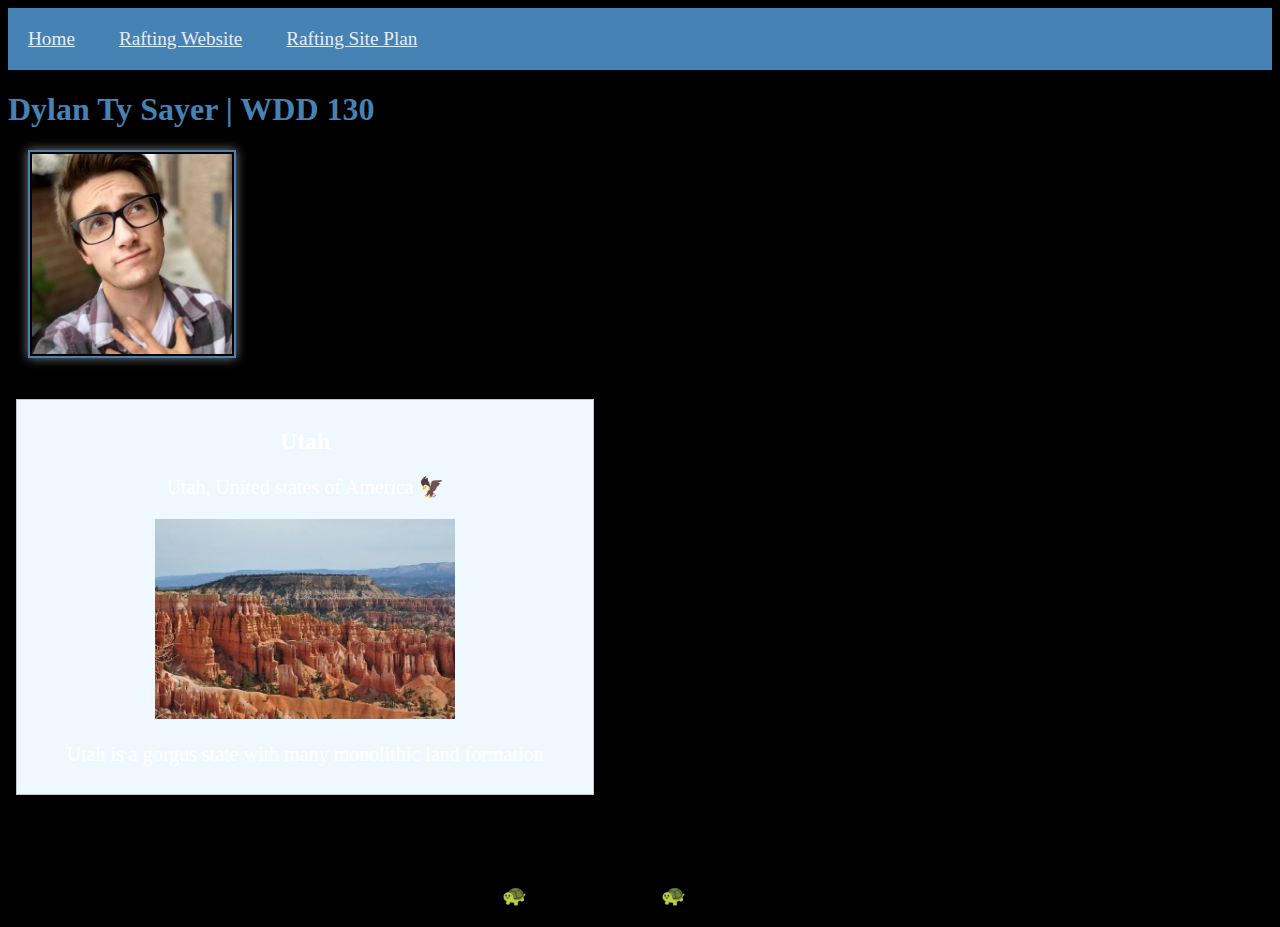
<file: index.html>
<!DOCTYPE html>
<html lang="en-US">
  <head>
    <meta charset="utf-8">
    <meta name="viewport" content="width=device-width,initial-scale=1.0">
    <title>Dylan Ty Sayer | WDD 130</title>
    <meta name="description" content="My name is Dylan, and im making this Web page for my colege class - wdd 130. I'm practicing html and css so I can add the skill to my carriar skill portfolio.">
    <meta name="author" content="Dylan Sayer.">
    <link rel="stylesheet" href="styles/styles.css">
  </head>
  <body>
    <header>
      <nav>
        <a href="#">Home</a>
        <a href="wwr/">Rafting Website</a>
        <a href="wwr/site-plan-rafting.html">Rafting Site Plan</a>
      </nav>
    </header>
    <main>
      <h1>Dylan Ty Sayer | WDD 130</h1>
      <img src="images/profile.webp" alt="Dylan Ty Sayer"  width="200">
      <p>A moto I live by:</p>
      <p>"Speak once, Listen twice as much as you speak, and Think twice as much as you listen."</p>
    </main>
    <aside>
      <h2>Utah</h2>
      <p>Utah, United states of America 🦅</p>
      <img src="images/bryce-canyon.webp" alt="bryce-canyon">
      <p>Utah is a gorgus state with many monolithic land formation</p>
    </aside>
    <footer>
      <p>&copy;2024 🐢 Dylan Ty Sayer 🐢 Utah, United Stats</p>
    </footer>
  </body>
</html>
</file>
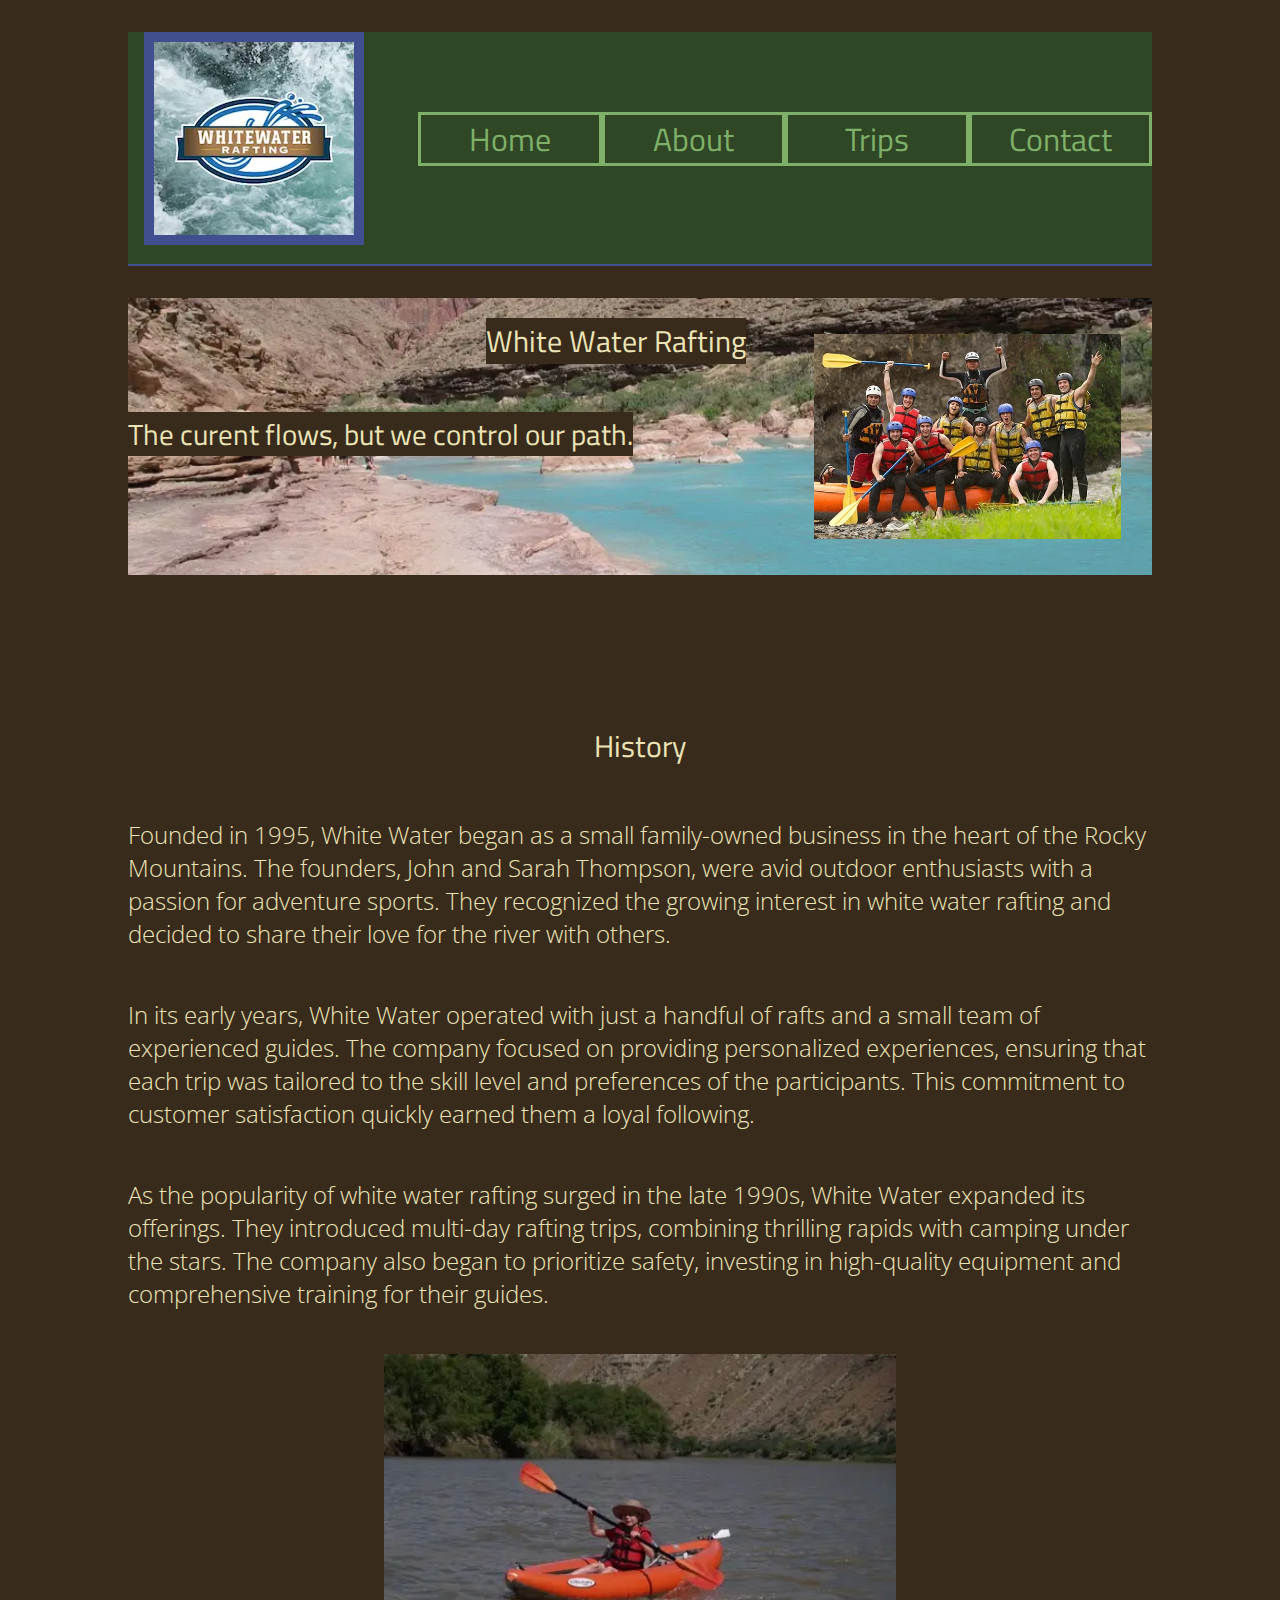
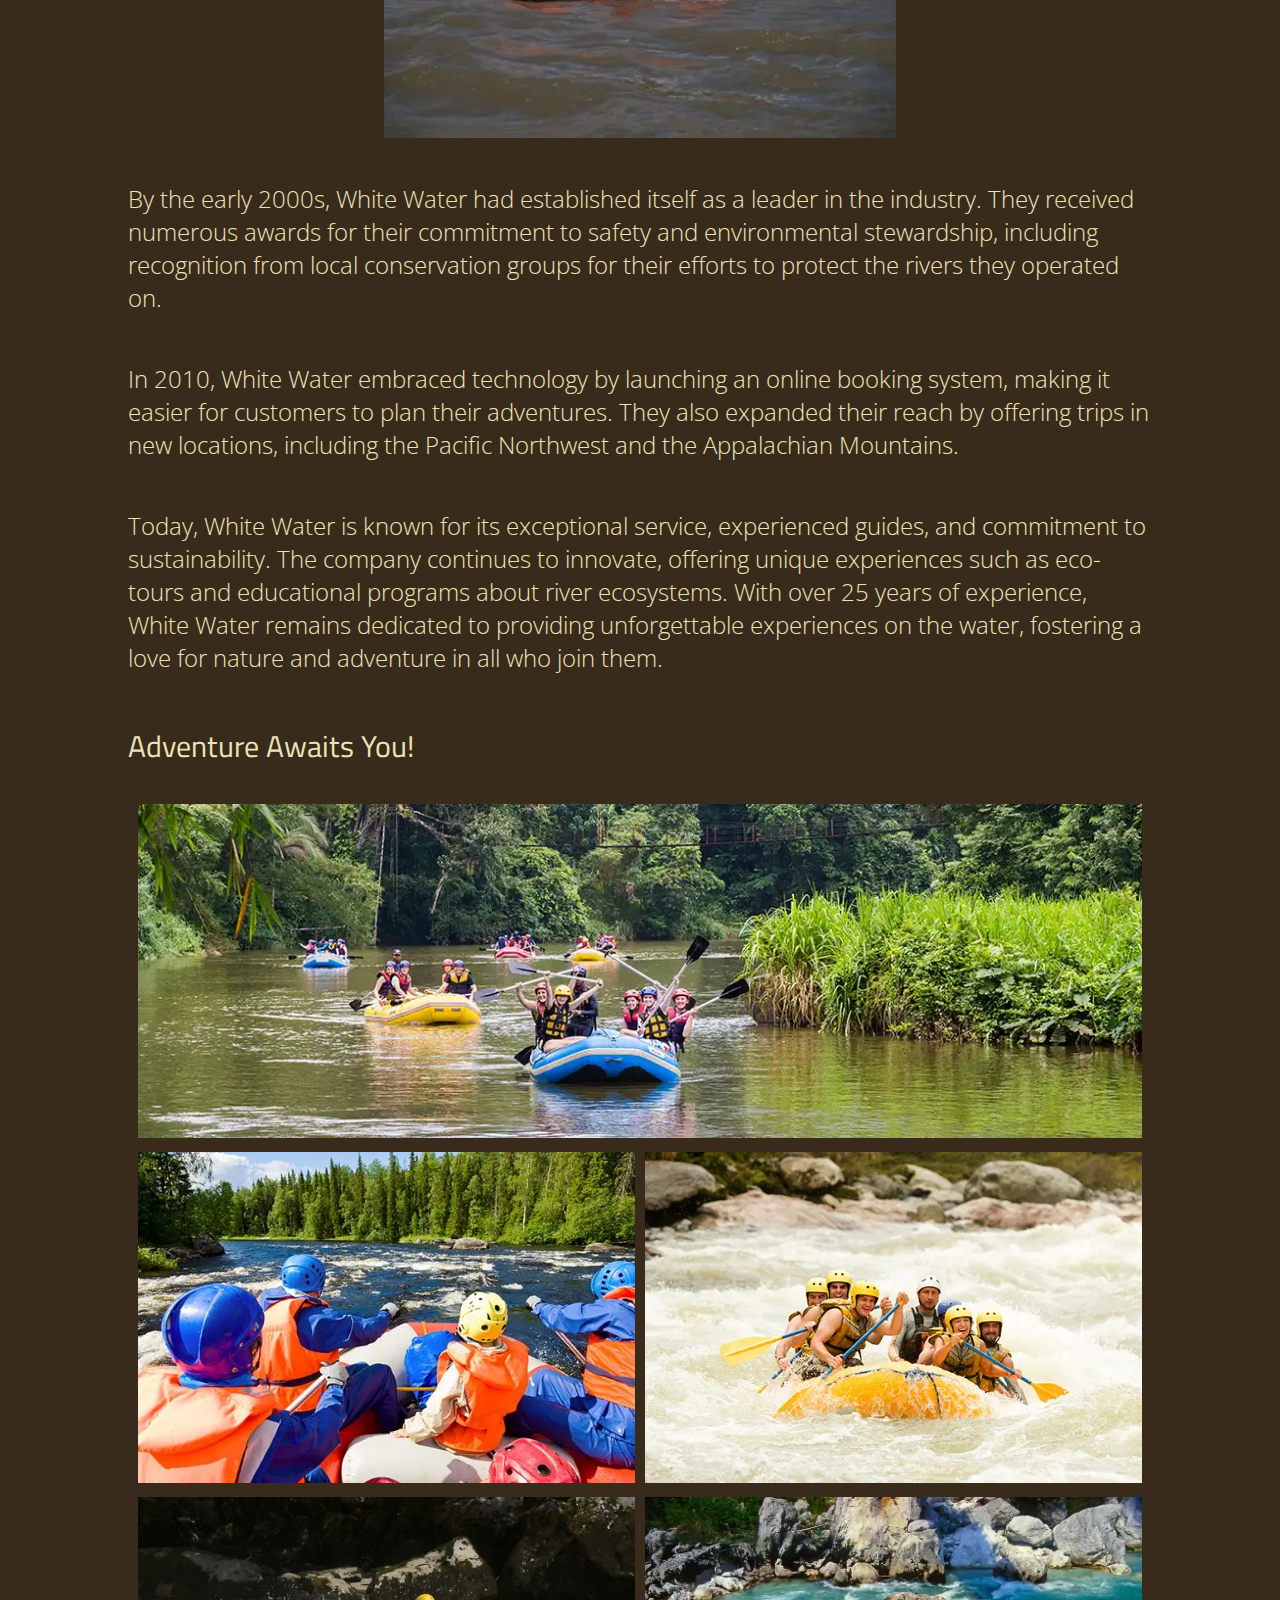
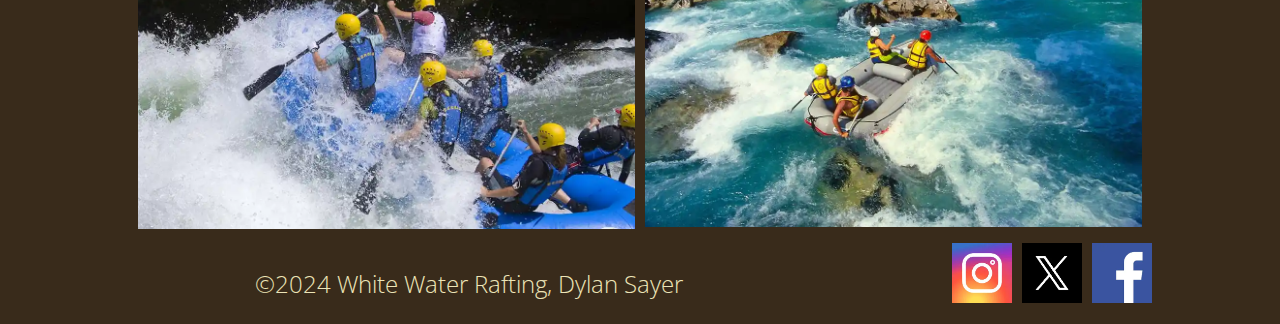
<file: wwr/about.html>
<!DOCTYPE html>
<html lang="en">
<head>
    <meta charset="UTF-8">
    <meta name="viewport" content="width=device-width, initial-scale=1.0">
    <title>About</title>
    <link rel="stylesheet" href="styles/rafting.css">
    <link rel="preconnect" href="https://fonts.googleapis.com">
    <link rel="preconnect" href="https://fonts.gstatic.com" crossorigin>
    <link href="https://fonts.googleapis.com/css2?family=Titillium+Web:ital,wght@0,200;0,300;0,400;0,600;0,700;0,900;1,200;1,300;1,400;1,600;1,700&family=Work+Sans:ital,wght@0,100..900;1,100..900&display=swap" rel="stylesheet">
    <link rel="preconnect" href="https://fonts.googleapis.com">
    <link rel="preconnect" href="https://fonts.gstatic.com" crossorigin>
    <link href="https://fonts.googleapis.com/css2?family=Open+Sans:ital,wght@0,300..800;1,300..800&family=Titillium+Web:ital,wght@0,200;0,300;0,400;0,600;0,700;0,900;1,200;1,300;1,400;1,600;1,700&family=Work+Sans:ital,wght@0,100..900;1,100..900&display=swap" rel="stylesheet">
</head>
<body>
    <header>
        <img src="images/wwr.webp" alt="Wight Water Rafting Logo">
        <nav>        
            <ul class="navigation">
                <li><a href="wwr/index.html">Home</a></li>
                <li><a href="wwr/about.html">About</a></li>
                <li><a href="wwr/trips.html">Trips</a></li>
                <li><a href="wwr/contact.html">Contact</a></li>
            </ul>
        </nav>
    </header>
    <main>
        <div class="hero">
            <img class="scene" src="images/littlecolorado-wide.webp" alt="Little Colorado Wide">
            <h1>White Water Rafting</h1>
            <article> 
                <img class="happy-cliant" src="images/happy-cliant.webp" alt="happy-cliant"> 
                <h2>The curent flows, but we control our path.</h2>
            </article>
        </div>
        <section class="section1">
            <h2>History</h2>
            <p>Founded in 1995, White Water began as a small family-owned business in the heart of the Rocky Mountains.
                 The founders, John and Sarah Thompson, were avid outdoor enthusiasts with a passion for adventure sports.
                  They recognized the growing interest in white water rafting and decided to share their love for the river with others.</p>
            <p>In its early years, White Water operated with just a handful of rafts and a small team of experienced guides. 
                The company focused on providing personalized experiences, ensuring that each trip was tailored to the skill level and preferences of the participants. 
                This commitment to customer satisfaction quickly earned them a loyal following.</p>
            <p>As the popularity of white water rafting surged in the late 1990s, White Water expanded its offerings. 
                They introduced multi-day rafting trips, combining thrilling rapids with camping under the stars. 
                The company also began to prioritize safety, investing in high-quality equipment and comprehensive training for their guides.</p>
                <img src="images/showcase/single-kiyack.webp" alt="single-kiyack">
            <p>By the early 2000s, White Water had established itself as a leader in the industry. 
                They received numerous awards for their commitment to safety and environmental stewardship,
                 including recognition from local conservation groups for their efforts to protect the rivers they operated on.</p>
            <p>In 2010, White Water embraced technology by launching an online booking system, making it easier for customers to plan their adventures.
                 They also expanded their reach by offering trips in new locations, including the Pacific Northwest and the Appalachian Mountains.</p>
                <p>Today, White Water is known for its exceptional service, experienced guides, and commitment to sustainability. 
                    The company continues to innovate, offering unique experiences such as eco-tours and educational programs about river ecosystems. 
                    With over 25 years of experience, White Water remains dedicated to providing unforgettable experiences on the water, 
                    fostering a love for nature and adventure in all who join them.</p> 
        </section>
        <section class="section2">
            <h2>Adventure Awaits You!</h2>
            <div class="grid-contaner">
                <div class="grid-item-1"><img src="images/showcase/lazy-river.webp" alt="lazy-river"></div>
                <div class="grid-item-2"><img src="images/showcase/rafting-1st-person.webp" alt="first person view"></div>
                <div class="grid-item-3"><img src="images/showcase/rafting-yellow.webp" alt="front on view"></div>
                <div class="grid-item-4"><img src="images/showcase/rafting-intence.webp" alt="intence rafting"></div>
                <div class="grid-item-5"><img src="images/showcase/rafting-top-down.webp" alt="top down view"></div>   
            </div>  
        </section>  
    </main>
    <footer>
        <p>&copy;2024 White Water Rafting, Dylan Sayer</p>
        <nav class="sociallinks">
            <a href="https://facebook.com">
                <img src="images/social-logos/facebook-logo.webp" alt="Facebook">
            </a>
            <a href="https://twitter.com">
                <img src="images/social-logos/x-logo.webp" alt="X">
            </a>
            <a href="https://instagram.com">
                <img src="images/social-logos/instagram-logo.webp" alt="Instagram">
            </a>
        </nav>
    </footer>
</body>
</html>
</file>
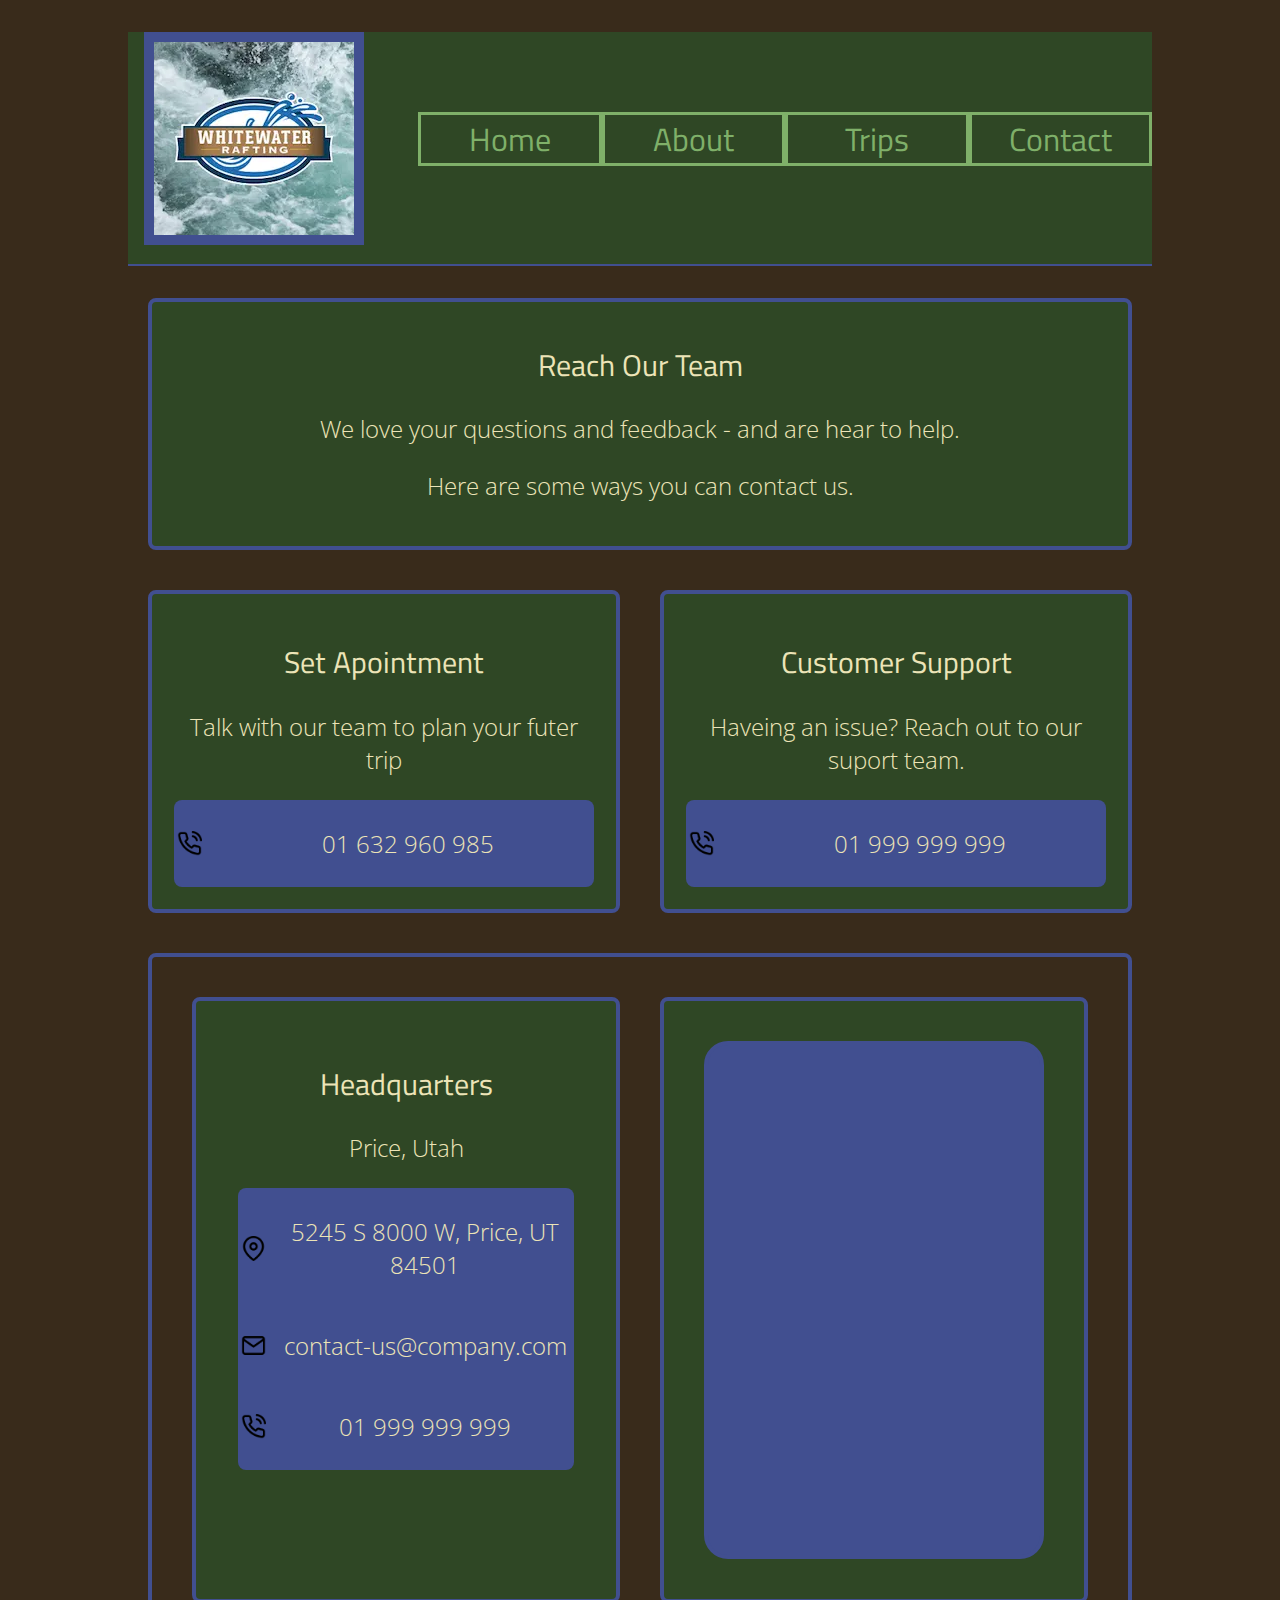
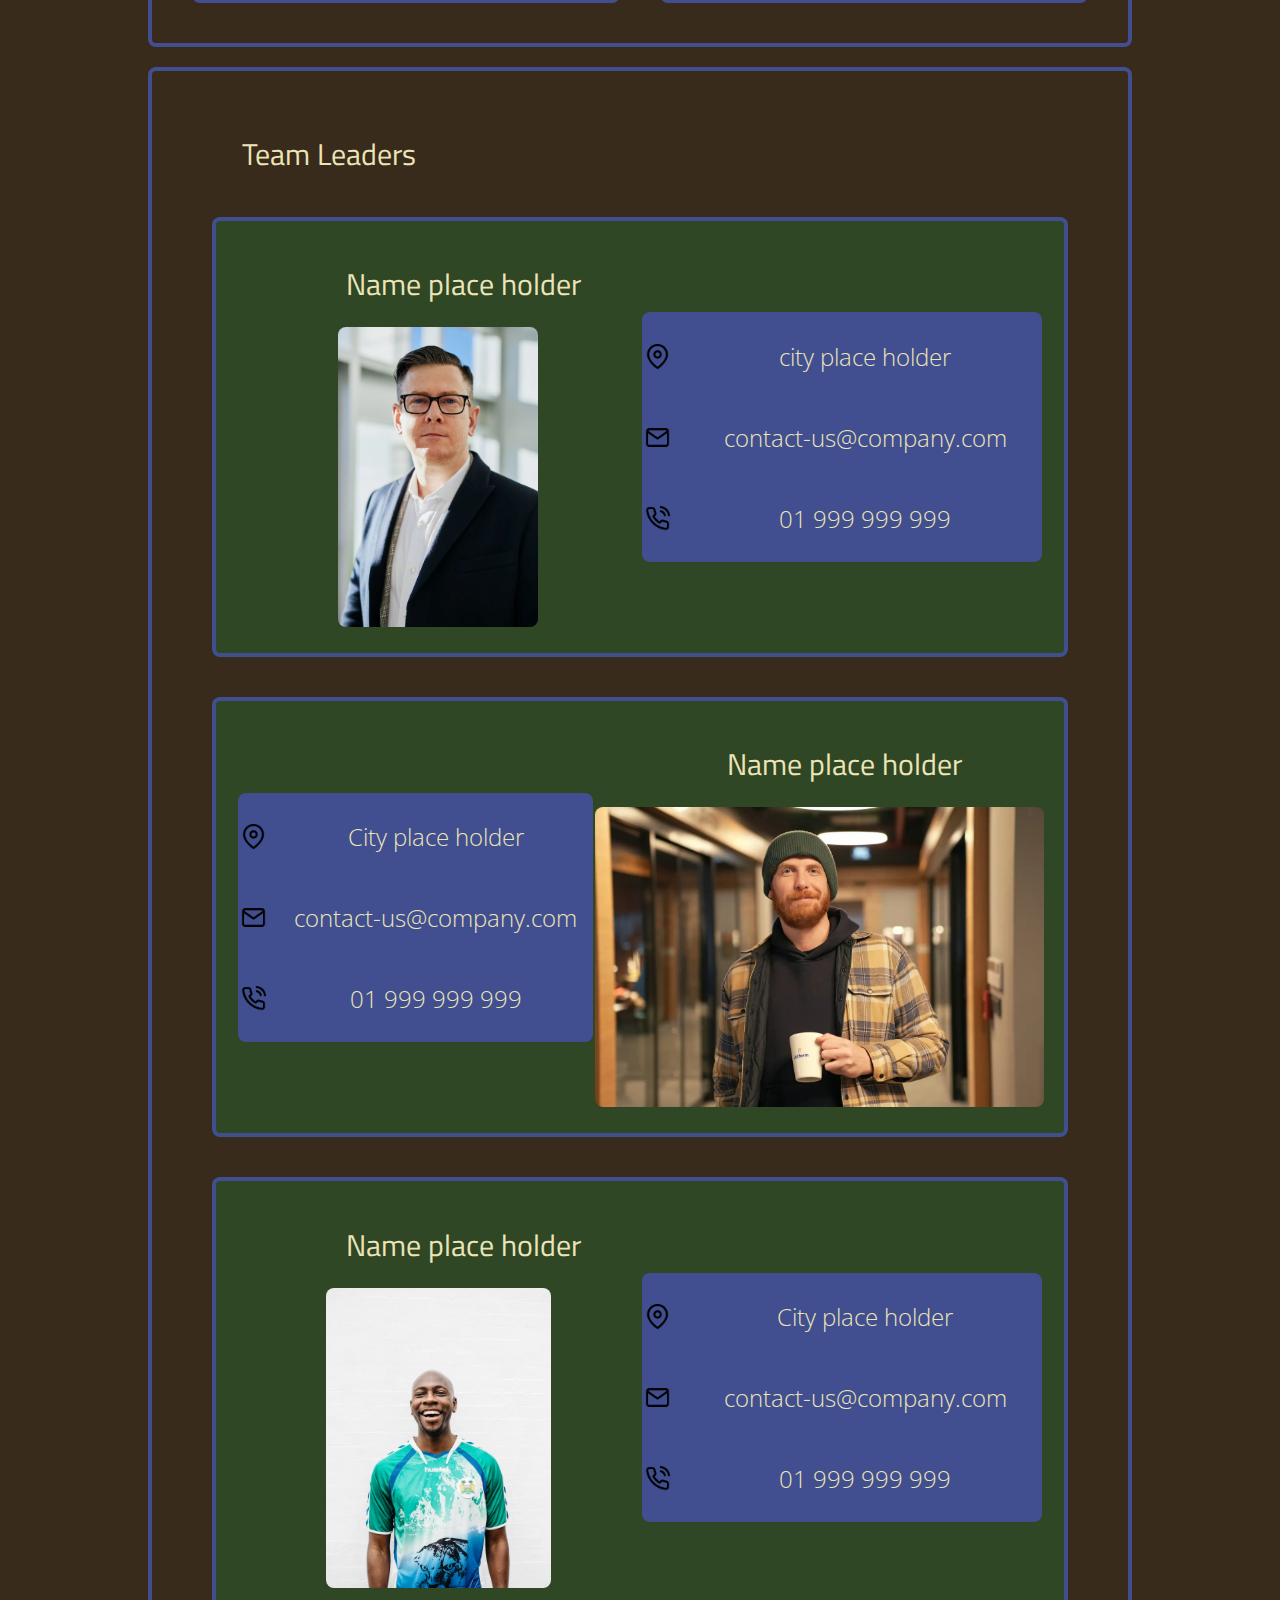
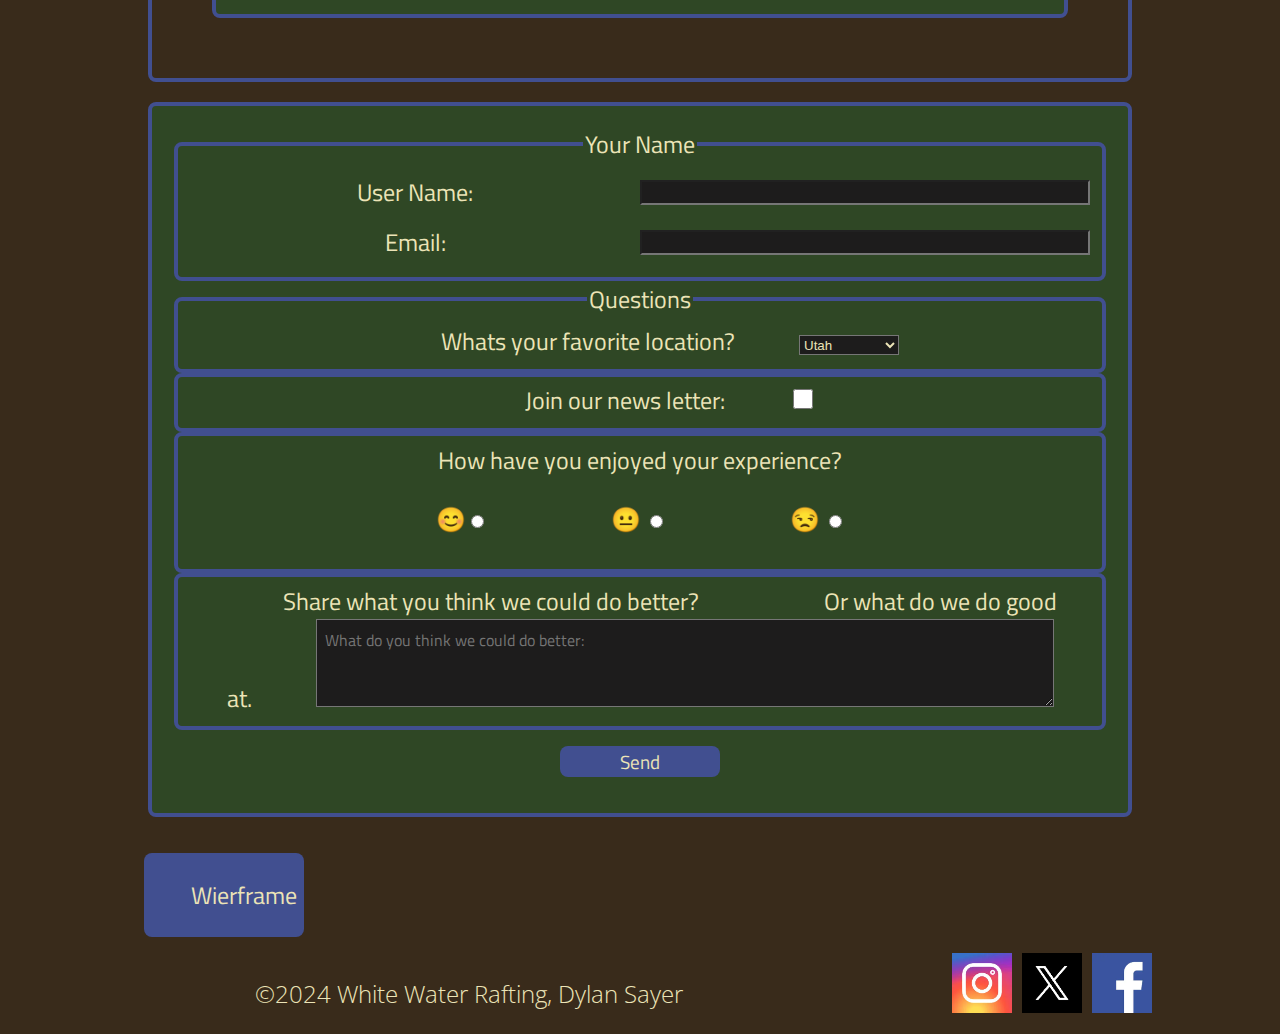
<file: wwr/contact.html>
<!DOCTYPE html>
<html lang="en">
<head>
    <meta charset="UTF-8">
    <meta name="viewport" content="width=device-width, initial-scale=1.0">
    <title>Contact Wight Water Rafting</title>
    <link rel="stylesheet" href="styles/rafting.css">
    <link rel="preconnect" href="https://fonts.googleapis.com">
    <link rel="preconnect" href="https://fonts.gstatic.com" crossorigin>
    <link href="https://fonts.googleapis.com/css2?family=Titillium+Web:ital,wght@0,200;0,300;0,400;0,600;0,700;0,900;1,200;1,300;1,400;1,600;1,700&family=Work+Sans:ital,wght@0,100..900;1,100..900&display=swap" rel="stylesheet">
    <link rel="preconnect" href="https://fonts.googleapis.com">
    <link rel="preconnect" href="https://fonts.gstatic.com" crossorigin>
    <link href="https://fonts.googleapis.com/css2?family=Open+Sans:ital,wght@0,300..800;1,300..800&family=Titillium+Web:ital,wght@0,200;0,300;0,400;0,600;0,700;0,900;1,200;1,300;1,400;1,600;1,700&family=Work+Sans:ital,wght@0,100..900;1,100..900&display=swap" rel="stylesheet">
</head>
<body>
    <header>
        <img src="images/wwr.webp" alt="Wight Water Rafting Logo">
        <nav>        
            <ul class="navigation">
                <li><a href="wwr/index.html">Home</a></li>
                <li><a href="wwr/about.html">About</a></li>
                <li><a href="wwr/trips.html">Trips</a></li>
                <li><a href="wwr/contact.html">Contact</a></li>
            </ul>
        </nav>
    </header>
    <main>
        <div class="box box1">
            <h1>Reach Our Team</h1>
            <p>We love your questions and feedback - and are hear to help.</p>
            <p>Here are some ways you can contact us.</p>
        </div>  
    </main>
    <div class="contact-initial">
        <div class="box box2">
            <h2>Set Apointment</h2>
            <p>Talk with our team to plan your futer trip</p>
            <div class="inner-box inner-box1">
                <img src="images/icons/phone.webp" alt="phone">
                <p>01 632 960 985</p>
            </div>    
        </div>
        <div class="box box3">
            <h2>Customer Support</h2>
            <p>Haveing an issue? Reach out to our suport team.</p>
            <div class="inner-box inner-box2">
                <img src="images/icons/phone.webp" alt="phone">
                <p>01 999 999 999</p>   
            </div>
            
        </div>
    </div>
    <div class="headquarters">       
        <div class="location">
            <h1>Headquarters</h1>
            <p>Price, Utah</p>
            <div class="inner-box inner-box3">
                <img src="images/icons/map-icon.webp" alt="map-icon">
                <p>5245 S 8000 W, Price, UT 84501</p>
                <img src="images/icons/email.webp" alt="email">
                <p>contact-us@company.com</p>
                <img src="images/icons/phone.webp" alt="phone">
                <p>01 999 999 999</p>
            </div>
        </div>
        <div class="map">
            <iframe src="https://www.google.com/maps/embed?pb=!1m14!1m12!1m3!1d7319.700500516771!2d-110.96402715562633!3d39.524533141290235!2m3!1f0!2f0!3f0!3m2!1i1024!2i768!4f13.1!5e0!3m2!1sen!2sus!4v1729136881723!5m2!1sen!2sus" width="600" height="450" allowfullscreen="" loading="lazy" referrerpolicy="no-referrer-when-downgrade"></iframe>
        </div>
    </div>
    <div class="offices">
        <h1>Team Leaders</h1>
        <div class="leaders">
            <div class="box box4">
                <div class="in-order">
                <h1>Name place holder</h1>    
                <img src="images/employes/boss.webp" alt="boss" class="boss1">               
                </div>           
                <div class="inner-box inner-box4">
                    <img src="images/icons/map-icon.webp" alt="map-icon">
                    <p>city place holder</p>
                    <img src="images/icons/email.webp" alt="email">
                    <p>contact-us@company.com</p>
                    <img src="images/icons/phone.webp" alt="phone">
                    <p>01 999 999 999</p>
                </div>
            </div>
            <div class="box box5">            
                <div class="inner-box inner-box5">
                    <img src="images/icons/map-icon.webp" alt="map-icon">
                    <p>City place holder</p>
                    <img src="images/icons/email.webp" alt="email">
                    <p>contact-us@company.com</p>
                    <img src="images/icons/phone.webp" alt="phone">
                    <p>01 999 999 999</p> 
                </div>
                <div class="in-order">
                    <h1>Name place holder</h1>
                    <img src="images/employes/happy-enpolye1.webp" alt="boss" class="boss1">             
                    </div>
            </div><div class="box box6">
                <div class="in-order">
                    <h1>Name place holder</h1>
                    <img src="images/employes/happy-employe2.webp" alt="boss" class="boss1">                  
                    </div>
                <div class="inner-box inner-box6">
                    <img src="images/icons/map-icon.webp" alt="map-icon">
                    <p>City place holder</p>
                    <img src="images/icons/email.webp" alt="email">
                    <p>contact-us@company.com</p>
                    <img src="images/icons/phone.webp" alt="phone">
                    <p>01 999 999 999</p>
                </div>
            </div>
        </div>
    </div>
    <div class="box box7">
        <form>
            <fieldset>
                <legend>Your Name</legend>
                <div class="form-item column2">
                    <label for="fullname">User Name:</label>
                    <input type="text" id="fullname" name="fullname">

                </div>
                <div class="form-item column2">
                    <label for="useremail">Email:</label>
                    <input type="email" id="useremail" name="useremail">
                </div>
            </fieldset>
            <fieldset>
                <legend>Questions</legend> 
                <div class="form-item select">
                    <label for="browser">Whats your favorite location?</label>
                    <select name="browser" id="browser">
                        <option value="utah">Utah</option>
                        <option value="washington">Washington</option>
                        <option value="california">California</option>
                        <option value="new-mexico">New Mexico</option>
                        <option value="colorado">Colorado</option>
                    </select>
                </div> 
            </fieldset>
            <fieldset>
                <div class="form-item checkbox">
                    <label for="viseted">Join our news letter:</label>
                    <input type="checkbox" id="viseted" name="viseted">
                </div>
            </fieldset>
            <fieldset>
                <div class="form-item radio">
                    <div class="item">
                    <label for="enjoyment">How have you enjoyed your experience?</label>
                    </div>
                    <p>😊</p><input type="radio" id="enjoyment" name="enjoyment">
                    <label for="mid"></label>
                    <p>😐</p>
                    <input type="radio" id="mid" name="mid">

                    <label for="sad"></label>
                    <p>😒</p>
                    <input type="radio" id="sad" name="sad">

                </div>
            </fieldset>
            <fieldset>
                <label for="feedback">Share what you think we could do better? </label>
                <label for="feedback">Or what do we do good at.</label>
                <textarea name="feedback" id="feedback" rows="10" placeholder="What do you think we could do better:"></textarea>
            </fieldset>
            <button type="submit">Send</button>
        </form>
    </div>
    <footer>
        <nav class="hyperlink">
            <ul>
                <li><a href="https://app.moqups.com/MELV3mMR61Qoz78qkVHWWPxnamXnufoI/edit/page/ad12de680">Wierframe</a></li>
            </ul>          
        </nav>
        <p>&copy;2024 White Water Rafting, Dylan Sayer</p>
        <nav class="sociallinks">
            <a href="https://facebook.com">
                <img src="images/social-logos/facebook-logo.webp" alt="Facebook">
            </a>
            <a href="https://twitter.com">
                <img src="images/social-logos/x-logo.webp" alt="X">
            </a>
            <a href="https://instagram.com">
                <img src="images/social-logos/instagram-logo.webp" alt="Instagram">
            </a>
        </nav>      
    </footer>
</body>
</html>
</file>
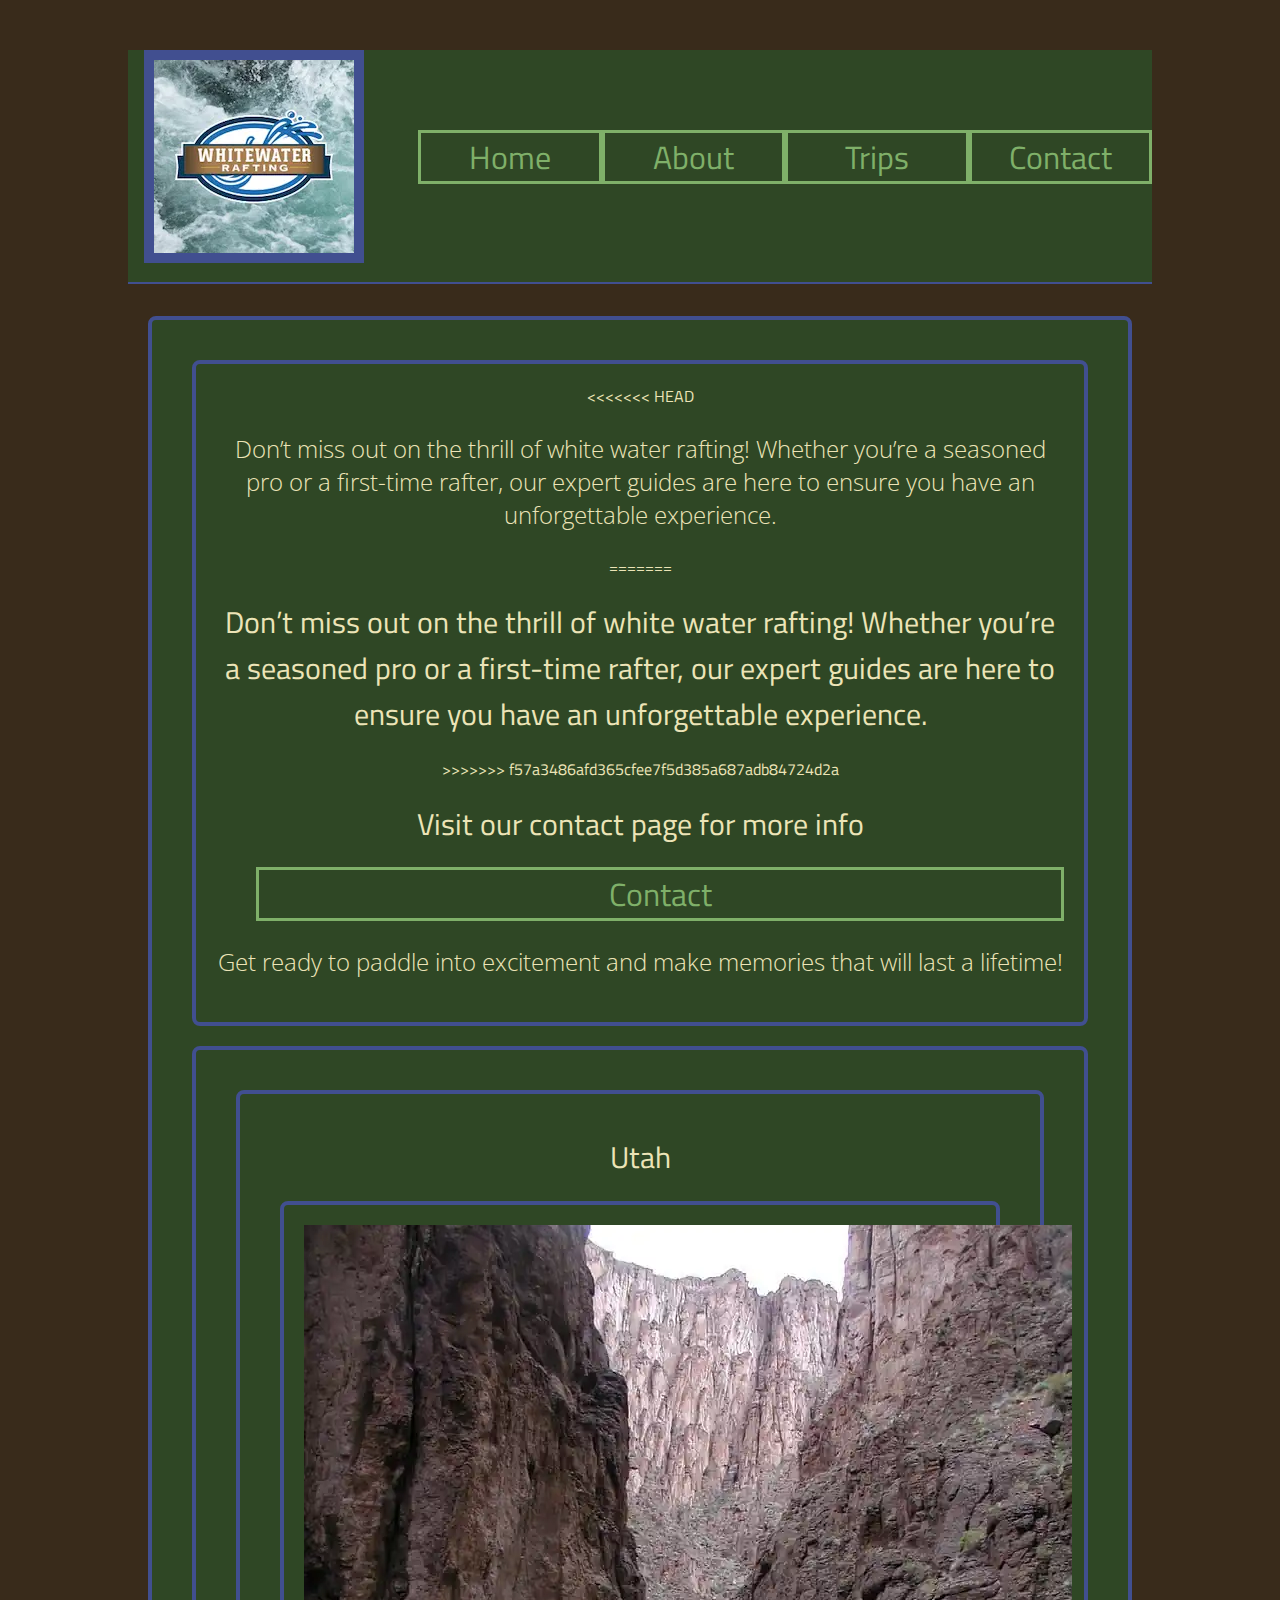
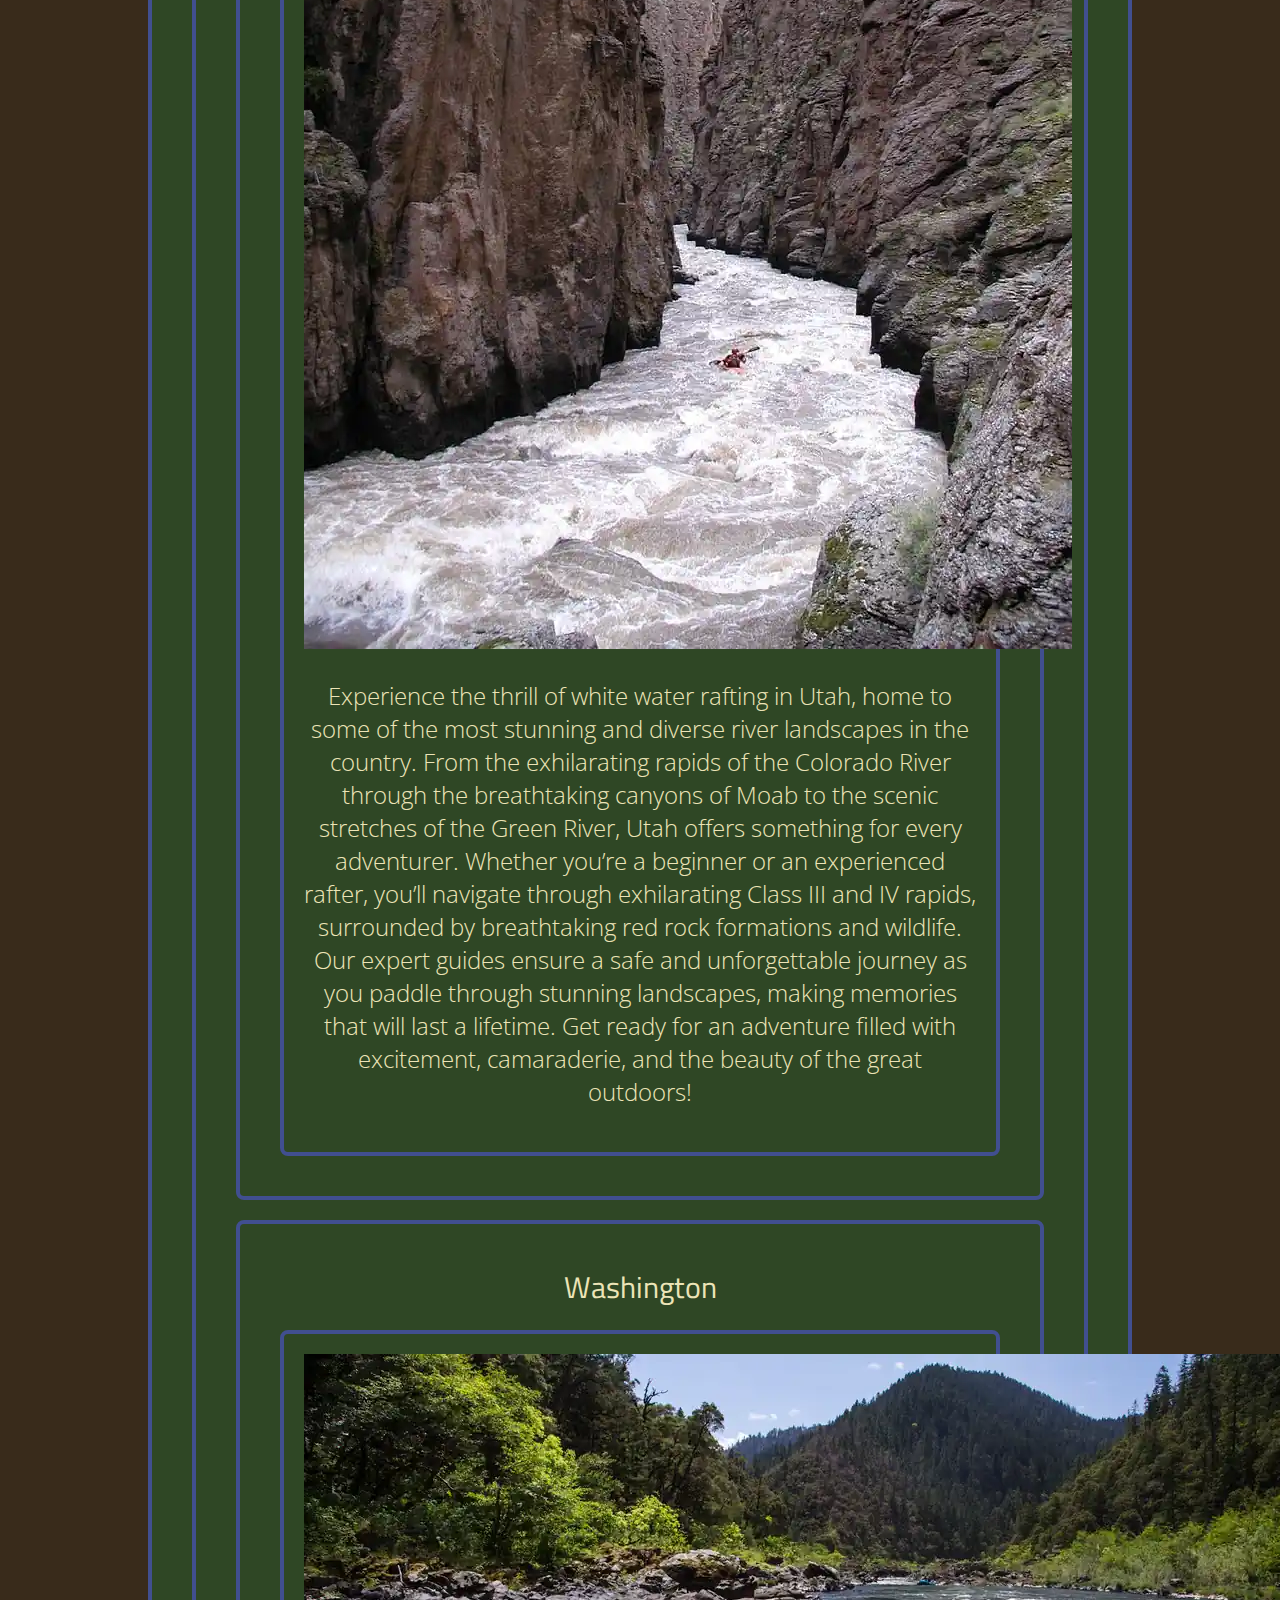
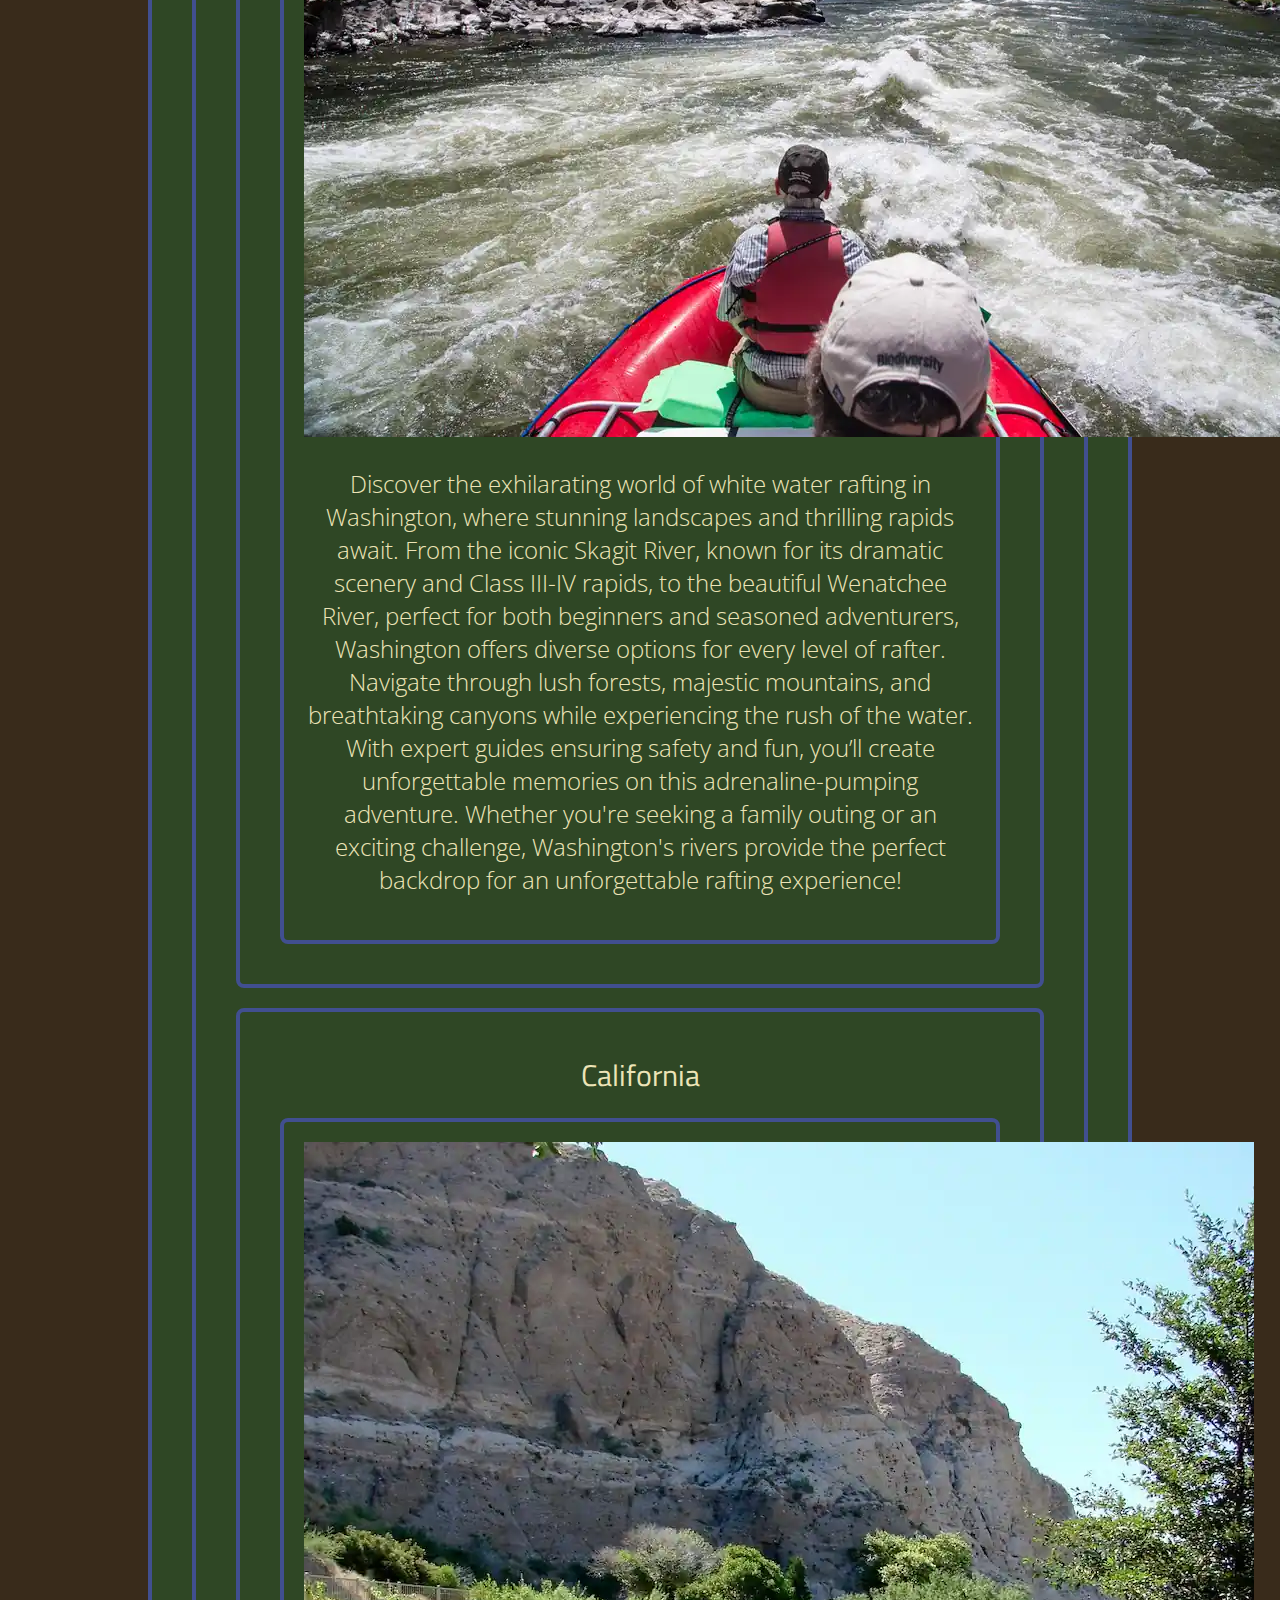
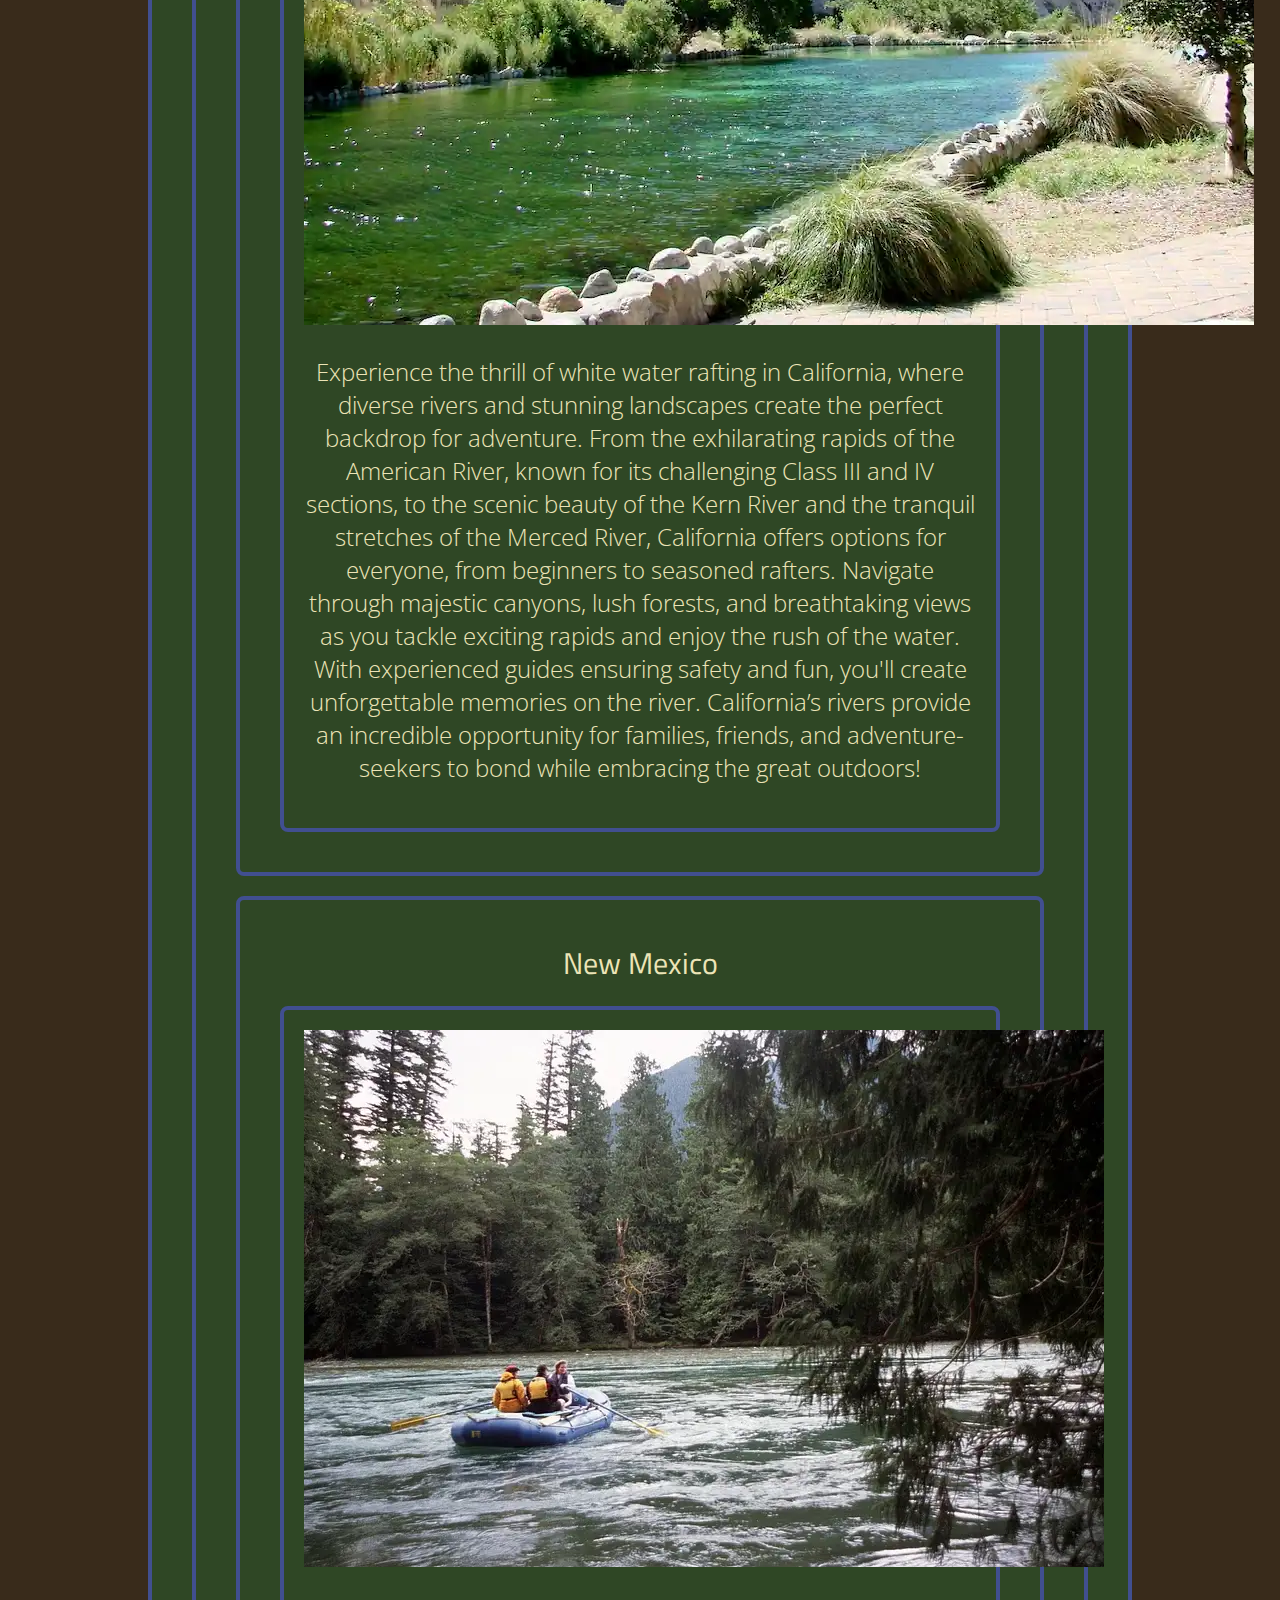
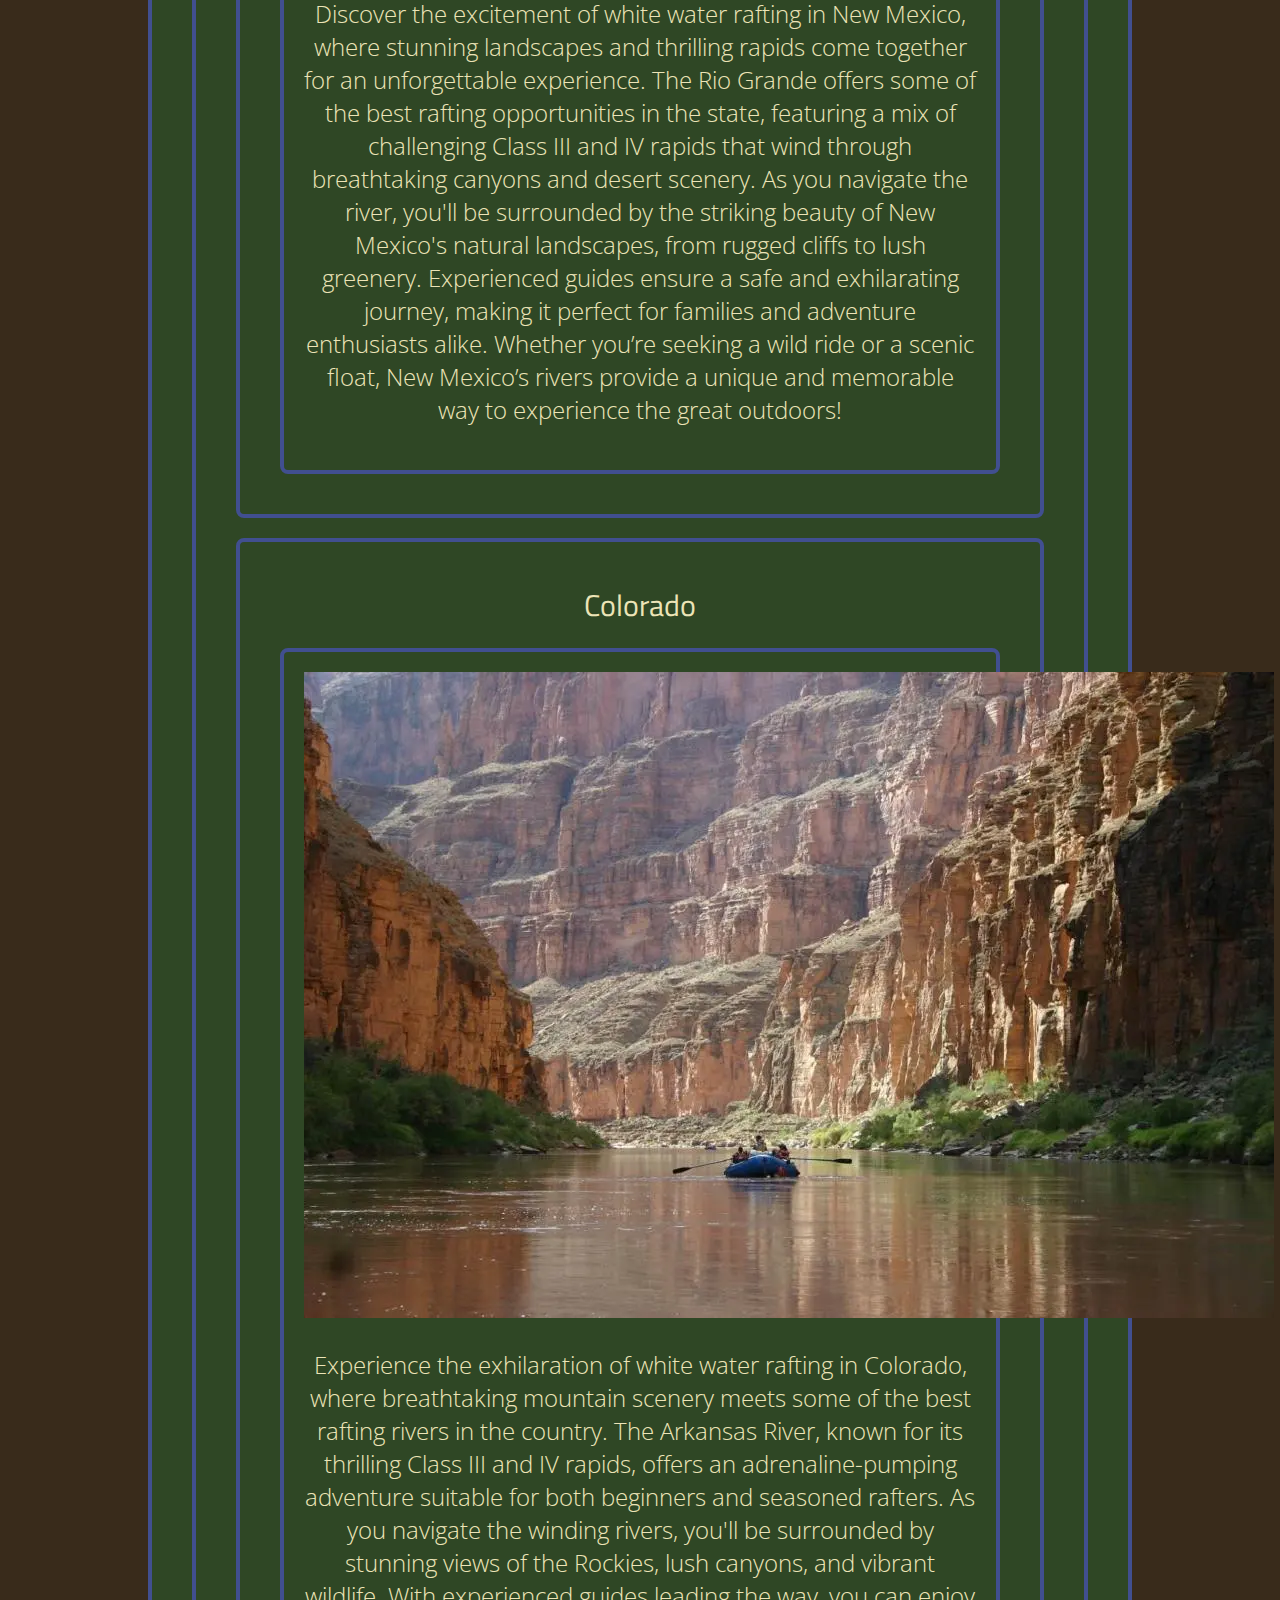
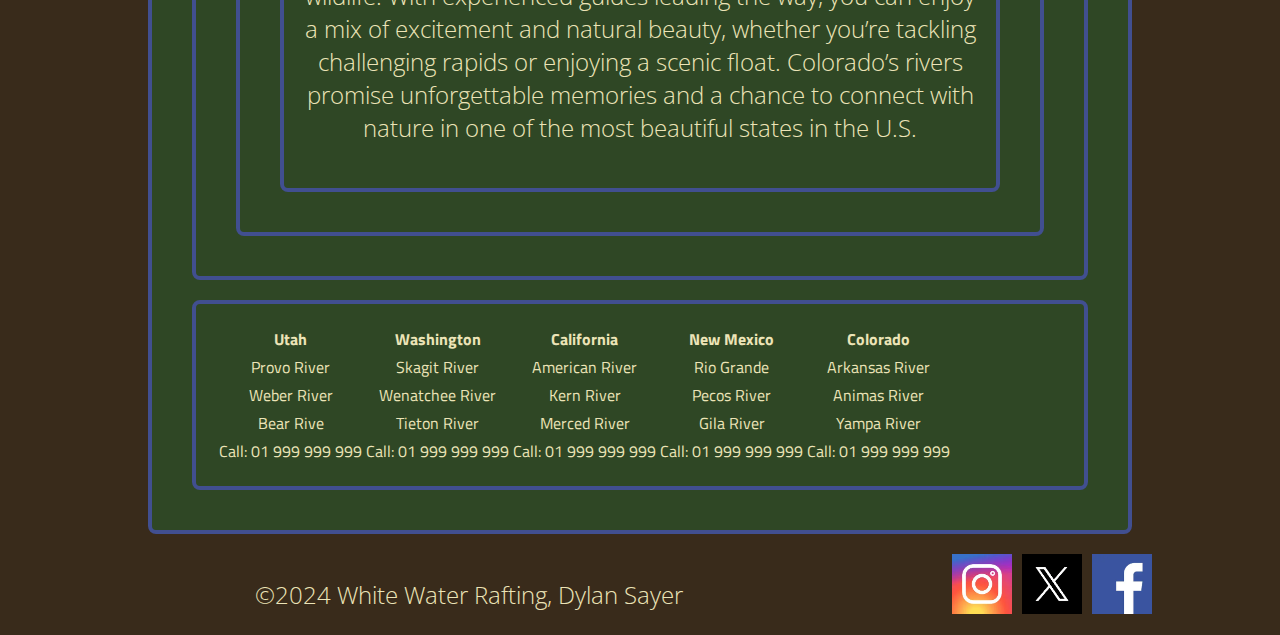
<file: wwr/trips.html>
<!DOCTYPE html>
<html lang="en">
<head>
    <meta charset="UTF-8">
    <meta name="viewport" content="width=device-width, initial-scale=1.0">
<<<<<<< HEAD
    <title>Trips/Adventrues</title>
=======
    <title>Trips/Adventrues: this page give the usere information about each location state and information to call and plan for trips</title>
>>>>>>> f57a3486afd365cfee7f5d385a687adb84724d2a
    <link rel="stylesheet" href="styles/rafting.css">
    <link rel="preconnect" href="https://fonts.googleapis.com">
    <link rel="preconnect" href="https://fonts.gstatic.com" crossorigin>
    <link href="https://fonts.googleapis.com/css2?family=Titillium+Web:ital,wght@0,200;0,300;0,400;0,600;0,700;0,900;1,200;1,300;1,400;1,600;1,700&family=Work+Sans:ital,wght@0,100..900;1,100..900&display=swap" rel="stylesheet">
    <link rel="preconnect" href="https://fonts.googleapis.com">
    <link rel="preconnect" href="https://fonts.gstatic.com" crossorigin>
    <link href="https://fonts.googleapis.com/css2?family=Open+Sans:ital,wght@0,300..800;1,300..800&family=Titillium+Web:ital,wght@0,200;0,300;0,400;0,600;0,700;0,900;1,200;1,300;1,400;1,600;1,700&family=Work+Sans:ital,wght@0,100..900;1,100..900&display=swap" rel="stylesheet">

</head>
<body>
    <header>
        <img src="images/wwr.webp" alt="Wight Water Rafting Logo">
        <nav>        
            <ul class="navigation">
                <li><a href="index.html">Home</a></li>
                <li><a href="about.html">About</a></li>
                <li><a href="trips.html">Trips</a></li>
                <li><a href="contact.html">Contact</a></li>
            </ul>
        </nav>
    </header>
    <main>
        <div class="box outer-box1">
            <div class="box call-action">
<<<<<<< HEAD
                <p>Don’t miss out on the thrill of white water rafting! Whether you’re a seasoned pro or a first-time rafter, our expert guides are here to ensure you have an unforgettable experience.</p>
=======
                <h1>Don’t miss out on the thrill of white water rafting! Whether you’re a seasoned pro or a first-time rafter, our expert guides are here to ensure you have an unforgettable experience.</h1>
>>>>>>> f57a3486afd365cfee7f5d385a687adb84724d2a
                <h1>Visit our contact page for more info</h1>
                <ul class="navigation">
                    <li><a href="contact.html">Contact</a></li>
                </ul>
                <p>Get ready to paddle into excitement and make memories that will last a lifetime!</p>
            </div>
            <div class="box trips">               
                <div class="box trip">
                    <h1>Utah</h1>
                    <div class="box trip1">
                        <img src="images/location/utah-rapids.webp" alt="image">
                        <p>Experience the thrill of white water rafting in Utah, home to some of the most stunning and diverse river landscapes in the country. From the exhilarating rapids of the Colorado River through the breathtaking canyons of Moab to the scenic stretches of the Green River, Utah offers something for every adventurer.
                            Whether you’re a beginner or an experienced rafter, you’ll navigate through exhilarating Class III and IV rapids, surrounded by breathtaking red rock formations and wildlife. Our expert guides ensure a safe and unforgettable journey as you paddle through stunning landscapes, making memories that will last a lifetime. Get ready for an adventure filled with excitement, camaraderie, and the beauty of the great outdoors!</p>
                    </div>
                </div>
                <div class="box trip">
                    <h1>Washington</h1>
                    <div class="box trip2">
                        <img src="images/location/washington-rapids.webp" alt="image">
                        <p>Discover the exhilarating world of white water rafting in Washington, where stunning landscapes and thrilling rapids await. From the iconic Skagit River, known for its dramatic scenery and Class III-IV rapids, to the beautiful Wenatchee River, perfect for both beginners and seasoned adventurers, Washington offers diverse options for every level of rafter.
                            Navigate through lush forests, majestic mountains, and breathtaking canyons while experiencing the rush of the water. With expert guides ensuring safety and fun, you’ll create unforgettable memories on this adrenaline-pumping adventure. Whether you're seeking a family outing or an exciting challenge, Washington's rivers provide the perfect backdrop for an unforgettable rafting experience!</p>
                    </div>
                </div>
                <div class="box trip">
                    <h1>California</h1>
                    <div class="box trip3">
                        <img src="images/location/california-rapids.webp" alt="image">
                        <p>Experience the thrill of white water rafting in California, where diverse rivers and stunning landscapes create the perfect backdrop for adventure. From the exhilarating rapids of the American River, known for its challenging Class III and IV sections, to the scenic beauty of the Kern River and the tranquil stretches of the Merced River, California offers options for everyone, from beginners to seasoned rafters.
                            Navigate through majestic canyons, lush forests, and breathtaking views as you tackle exciting rapids and enjoy the rush of the water. With experienced guides ensuring safety and fun, you'll create unforgettable memories on the river. California’s rivers provide an incredible opportunity for families, friends, and adventure-seekers to bond while embracing the great outdoors!</p>
                    </div>
                </div>
                <div class="box trip">
                    <h1>New Mexico</h1>
                    <div class="box trip4">
                        <img src="images/location/newmexico-rapids.webp" alt="image">
                        <p>Discover the excitement of white water rafting in New Mexico, where stunning landscapes and thrilling rapids come together for an unforgettable experience. The Rio Grande offers some of the best rafting opportunities in the state, featuring a mix of challenging Class III and IV rapids that wind through breathtaking canyons and desert scenery.
                            As you navigate the river, you'll be surrounded by the striking beauty of New Mexico's natural landscapes, from rugged cliffs to lush greenery. Experienced guides ensure a safe and exhilarating journey, making it perfect for families and adventure enthusiasts alike. Whether you’re seeking a wild ride or a scenic float, New Mexico’s rivers provide a unique and memorable way to experience the great outdoors!</p>
                    </div>
                </div>
                <div class="box trip">
                    <h1>Colorado</h1>
                    <div class="box trip5">
                        <img src="images/location/colorado-rapids.webp" alt="image">
                        <p>Experience the exhilaration of white water rafting in Colorado, where breathtaking mountain scenery meets some of the best rafting rivers in the country. The Arkansas River, known for its thrilling Class III and IV rapids, offers an adrenaline-pumping adventure suitable for both beginners and seasoned rafters.
                            As you navigate the winding rivers, you'll be surrounded by stunning views of the Rockies, lush canyons, and vibrant wildlife. With experienced guides leading the way, you can enjoy a mix of excitement and natural beauty, whether you’re tackling challenging rapids or enjoying a scenic float. Colorado’s rivers promise unforgettable memories and a chance to connect with nature in one of the most beautiful states in the U.S.</p>
                    </div>
                </div>
            </div>   
            <div class="box trip-table">
                <table>
                    <tr>
                        <th>Utah</th>
                        <th>Washington</th>
                        <th>California</th>
                        <th>New Mexico</th>
                        <th>Colorado</th>
                    </tr>
                    <tr>
                        <td>Provo River</td>
                        <td>Skagit River</td>
                        <td>American River</td>
                        <td>Rio Grande</td>
                        <td>Arkansas River</td>
                    </tr>
                    <tr>
                        <td>Weber River</td>
                        <td>Wenatchee River</td>
                        <td>Kern River</td>
                        <td>Pecos River</td>
                        <td>Animas River</td>
                    </tr>
                    <tr>
                        <td>Bear Rive</td>
                        <td>Tieton River</td>
                        <td>Merced River</td>
                        <td>Gila River</td>
                        <td>Yampa River</td>
                    </tr>
                    <tr>
                        <td>Call: 01 999 999 999</td>
                        <td>Call: 01 999 999 999</td>
                        <td>Call: 01 999 999 999</td>
                        <td>Call: 01 999 999 999</td>
                        <td>Call: 01 999 999 999</td>
                    </tr>
                        
                </table>
            </div>
            
        </div>
    </main> 
<footer>  
    
    <p>&copy;2024 White Water Rafting, Dylan Sayer</p>
    <nav class="sociallinks">
        <a href="https://facebook.com">
            <img src="images/social-logos/facebook-logo.webp" alt="Facebook">
        </a>
        <a href="https://twitter.com">
            <img src="images/social-logos/x-logo.webp" alt="X">
        </a>
        <a href="https://instagram.com">
            <img src="images/social-logos/instagram-logo.webp" alt="Instagram">
        </a>
    </nav>      
</footer>
</body>
</html>
</file>
<file: styles/styles.css>
main {
    
    max-width: 450px;
    height: 300px;
}

body {
    
    background-color: black;
}
nav {
    background-color: steelblue;
    padding: 0;
}

nav a {
    color: rgb(237, 234, 240);
    display: inline-block;
    padding: 20px;
    font-size: larger;  
}

h1 {
    color: steelblue;
}

main img {
    width: 200px;
    height: auto;
    border: 2px solid steelblue;
    padding: 2px;
    box-shadow: 0 0 10px grey;
    float: left;
    margin-left: 20px;
    margin-right: 20px;   
}

aside{
    
    display: inline-block;
    width: 35rem;
    margin: .5rem;
    border: 1px solid rgba(0,0,0,0.2);
    padding: .5rem;
    background-color: aliceblue;
    color: white;
    text-align: center;
    
}
aside img{
    width: 300px;
    height: auto;
}
footer {
    margin-top: 5rem;
    border-color: rgb(237, 234, 240);
    border-top: 5rem;
    text-align: center;
}

p {
    font-size: 20px;
    padding: 0;
}
</file>
<file: wwr/styles/rafting.css>
/* primary-color #414F90 */ 
/* secondary-color #2f4725 */
/* accent1-color #ECE4B7 */
/* accent2-color #392B1B */
/* https://coolors.co/414f90-2f4725-ece4b7-392b1b */
/* Font names are "Titillium Web", and "Open Sans" */
body{
    margin:0 auto;
    width: 80%;
    max-width: 2200px; 
    background-color:#392B1B; 
}

:root {
    color: #414f90;
    color: #2f4725;
    color: #ECE4B7;
    color: #392B1B;
}

.section1{
    padding-top: 400px;
    display: grid;
    place-items: center;
    overflow:auto;
}
.section1 img{
    float: left;
    width: 50%;
    height: auto;
    
    margin: 20px 20px 20px 20px;
}
.section2 img{
    width: 100%;
    height: auto;
}
.grid-contaner{
    display: grid;
    grid-template-columns: 1fr 1fr;
    padding: 10px;
    grid-gap: 10px;
}

.grid-item-1{
    max-width: 100%;
    grid-column: 1/3;
}
.grid-item-2{
    max-width: 100%;
    
}
.grid-item-3{
    max-width: 100%;
    
}
.grid-item-4{
    max-width: 100%;
    
}
.grid-item-5{
    max-width: 100%;
    
}

.hero{
    position: relative;
    display: grid;  
    grid-template-columns: 1fr 1fr;   
}

.scene{
    position: absolute;
    display: block;
    width: 100%;
    height: auto;
    object-fit: contain;
}

.hero h1{ 
    text-align: center;
    position: absolute;
    display: block;
    background-color:#392B1B;
    z-index: 2;
    max-width: 40%;
    left: 35%;
    grid-column: 1/3;
    
}
.hero article { 
    position: relative;  
    background-color: #392B1B;
    grid-column: 1/3;
}

.hero h2{
    position: absolute;
    text-align: center;
    display: block;
    top: 90px;
    font-size: calc(10px + 1.5vw);
    float: left;
    z-index: 0;
    background-color: #392B1B;
    
}

.happy-cliant {
    position: absolute;
    top: 20px;
    right: 15px;
    width: 30%;
    height: auto;
    margin: 1rem;
    float: right;
    z-index: 1;
}

header{
    margin: 2rem auto;
    display: grid;
    grid-template-columns: 250px 1fr;
    align-items: center;
    border-bottom: 2px solid #414f90;
    padding-bottom: 2rem;
    max-width: 1300px;
    width: 100%;
    height: 200px;
    background-color:#2f4725; 
}

header img {
    
    margin: 0 0.25rem 0 1rem;
    width: 200px;
    height: auto;
    border: 10px solid #414f90;

}

nav{
    text-align: right;
}
.navigation{
    display: flex;
    justify-content:space-around;
    flex-wrap: wrap;
    align-items: center;
    list-style: none;
    
}
.navigation a:hover {
    color: #ECE4B7;
    font-weight: 700;
    text-decoration: underline;
}
.navigation li{
    flex: 1;
    text-align: center;
}
.navigation a{
    display: block;
    color: #7FB069;
    font-family: 'Titillium Web', sans-serif;
    font-weight: 500;
    font-size:xx-large; 
    border-style: solid;
    padding-left: 1.5rem;
    padding-right: 1.5rem;
    text-decoration: none; 
}

h1,h2,h3 { 
    font-family: 'Titillium Web', sans-serif;
    font-weight: 500;
    font-style: normal;
    font-size:30px;
    color:#ECE4B7;
}
p {
    font-family: 'Open Sans', sans-serif;
    font-weight: 300;
    font-style: normal;
    font-size: 24px;
    color:#ECE4B7;
}
footer{
    display: grid;
    grid-template-columns: 2fr 1fr;
    text-decoration: none;
    text-align: center; 
   
}

footer img {

    width: auto;
    height:60px;
    object-fit: cover; 
    padding-left: 10px;
    float: right; 
}




/*contact page css*/

.contact-initial {
    display: flex;
    

}
.box {
    flex: 1;
    margin: 20px;
    padding: 20px;
    border: 4px solid #414f90;
    border-radius: .5rem ;
    text-align: center;
    background-color: #2f4725;
    grid-auto-flow: column;
    color: #ECE4B7;
    font-family: 'Titillium Web', sans-serif;
}

.headquarters {
    display: grid;
    grid-template-columns: 1fr 1fr;
    flex: 1;
    margin: 20px;
    padding: 20px;
    border: 4px solid #414f90;
    border-radius: .5rem ;
    text-align: center;
}
.map{
    display: inline-flex;
    grid-template-columns: 1fr 1fr;
    flex: 1;
    margin: 20px;
    padding: 20px;
    border-radius: .5rem;
    border: 4px solid #414f90;
    background-color: #2f4725;
    min-width: 50%;
}
.map iframe{
    margin: 20px;
    padding: 30px;
    border:4px solid #414f90;
    border-radius: 1.5rem;
    background-color: #414f90;
    align-items: center;
    min-width: 60%;
    max-height: 100%;  
}
.inner-box {
    display: grid;
    grid-template-columns: .2fr 1.5fr;
    text-align: center;
    align-items: center;
    margin: .1rem;
    padding: .2rem;
    background-color: #414f90;
    border-radius: .5rem;
}
.inner-box img{
    width: 25px;
    
    height: auto;
}
.column2{
    display: grid;
    grid-template-columns: 1fr 1fr;
    grid-template-rows: 50px;
    align-items: center;
    
}
.column2 input{
    height: 20px;
    
}
.location{
    flex: 1;
    margin: 20px;
    padding: 40px;
    border: 4px solid #414f90;
    border-radius: .5rem ;
    text-align: center;
    background-color: #2f4725;
}
.offices{
    
    
    margin: 20px;
    padding: 40px;
    border: 4px solid #414f90;
    border-radius: .5rem ;
    border-radius: .5rem;
}
.offices h1{
    margin-left: 50px;
}
.leaders{
    display: grid;
    grid-template-columns: 1fr;
}
.box4, .box5, .box6{
    display: grid;
    grid-template-columns: 1fr 1fr;
    background-color:#2f4725;
    text-align: center;
    align-items: center;
}

.boss1 {
    height: 300px;
    border-radius: .5rem;   
}
.box7{
    color: #ECE4B7;
}
.box7 label{
    margin: 20px;
    padding: 40px;
    font-size: 1.5rem;
}
.box7 legend{
    font-size: 1.5rem;
}
.box7 fieldset{
    border: 4px solid #414f90;
    border-radius: .5rem;
}
textarea {
    width: 80%;
    height: 70px;
    padding: .5rem;
    font-size: 1rem;
    color: #ECE4B7;
    background-color: rgb(29, 28, 28);
    font-family: 'Titillium Web', sans-serif;
}

button:hover {
    font-weight: 800;
    color:#ECE4B7;
     
}
button {
    font-family: 'Titillium Web', sans-serif;
    color: #ECE4B7;
    width: 160px;
    margin: 1rem;
    border-radius: .5rem;
    text-align: center;
    font-size: 1.2rem;
    background-color:#414f90;
    border: none;
    
}
.hyperlink{
    font-family: 'Titillium Web', sans-serif;
    width: 160px;
    margin: 1rem;
    border-radius: .5rem;
    text-align: center;
    
    font-size: 1.5rem;
    background-color:#414f90;
    grid-column: 1/3;
      
}
.hyperlink ul{
    list-style-type: none; 
}
.hyperlink a{
    text-decoration: none;
    color: #ECE4B7;
}
.form-item input{
    background-color: rgb(29, 28, 28);
    color: #ECE4B7;
}
.checkbox input{
    width: 20px;
    height: 20px;
    
}
.select select{
    width: 100px;
    height: 20px;
    color: #ECE4B7;
    background-color: rgb(29, 28, 28);
}
.radio label{
    
    block-size: 1px;
    padding-top: 5px;
}
.radio p,input{
    padding-top: 0px;
    display: inline-block;
}
</file>
